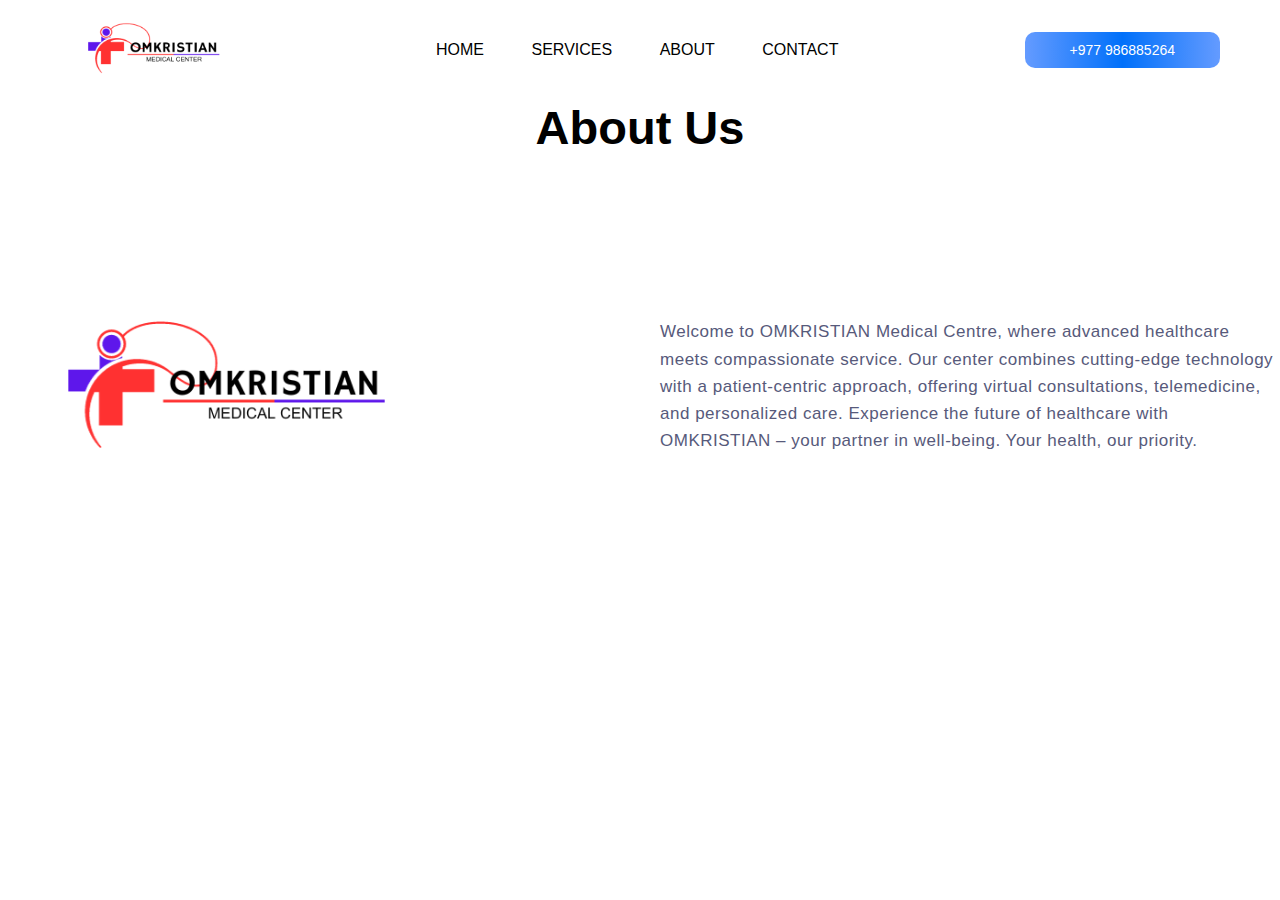
<file: about.html>
<!DOCTYPE html>
<html lang="en">
<head>
    <meta charset="UTF-8">
    <meta name="viewport" content="width=device-width, initial-scale=1.0">
    <title>OMKRISTIAN Medical Centre</title>
    <link rel="stylesheet" href="style.css">
    <link rel="shortcut icon" href="medical.ico" type="image/x-icon">
</head>
<style>
    
.about-title h2 {
    text-align: center;
    font-size: 47px;
  
 
 
    font-weight: 600;
    position: relative;

}



.about-content {
  display: flex;
  flex-wrap: wrap;
  align-items: center;
}

.image {
  flex: 1;
  margin-right: 20px;
  overflow: hidden;

}

.content {
  flex: 1;
  margin-left: 20px;

}

.image img {
  max-width: 74%;
  height: auto;
  border-radius: 50%;
}

.image:hover img {
  transform: scale(0.9);
}

.content p {
  font-size: 17px;
  line-height: 1.6;
}

.readmore {
  margin-top: 20px;
  display: inline-block;
  padding: 10px 20px;
  background-color: #f307df;
  font-size: 17px;
  color: white;
  text-decoration: none;
  font-weight: bold;
  border-radius: 30px;
  transition: 0.3s ease;
}

.readmore:hover {
  background-color: #ee58e1;
}

@media screen and (max-width: 1000px) {
  .about-content {
    flex-direction: column;
  }

  .content {
    margin: 0;
    margin-bottom: 20px;
  }
}

</style>
<body>
    <div class="mainheader">
        <div class="logo">
         <a href="Index.html"><img src="logo.png"></a>
        </div>
      
        <nav>
            <a href="Index.html">home</a>
            <a href="services.html">services</a>
            <a href="about.html">about</a>
            <a href="contact.html">contact</a>
           </nav>
        <div class="menubtn">
         <button> +977 986885264</button>
        </div>
       </div>


       <div class="container32" id="about">
        <div class="bg"></div>

        <div class="about-title">
            <h2 class="title">About Us</h2>
        </div>
        <div class="about-content">
            <div class="image">
                <img src="logo.png">
            </div>
            <div class="content">
                <p>Welcome to OMKRISTIAN Medical Centre, where advanced healthcare meets compassionate service. Our center combines cutting-edge technology with a patient-centric approach, offering virtual consultations, telemedicine, and personalized care. Experience the future of healthcare with OMKRISTIAN – your partner in well-being. Your health, our priority.</p>

            </div>
        </div>
    </div>
       
      
</body>
</html>
</file>
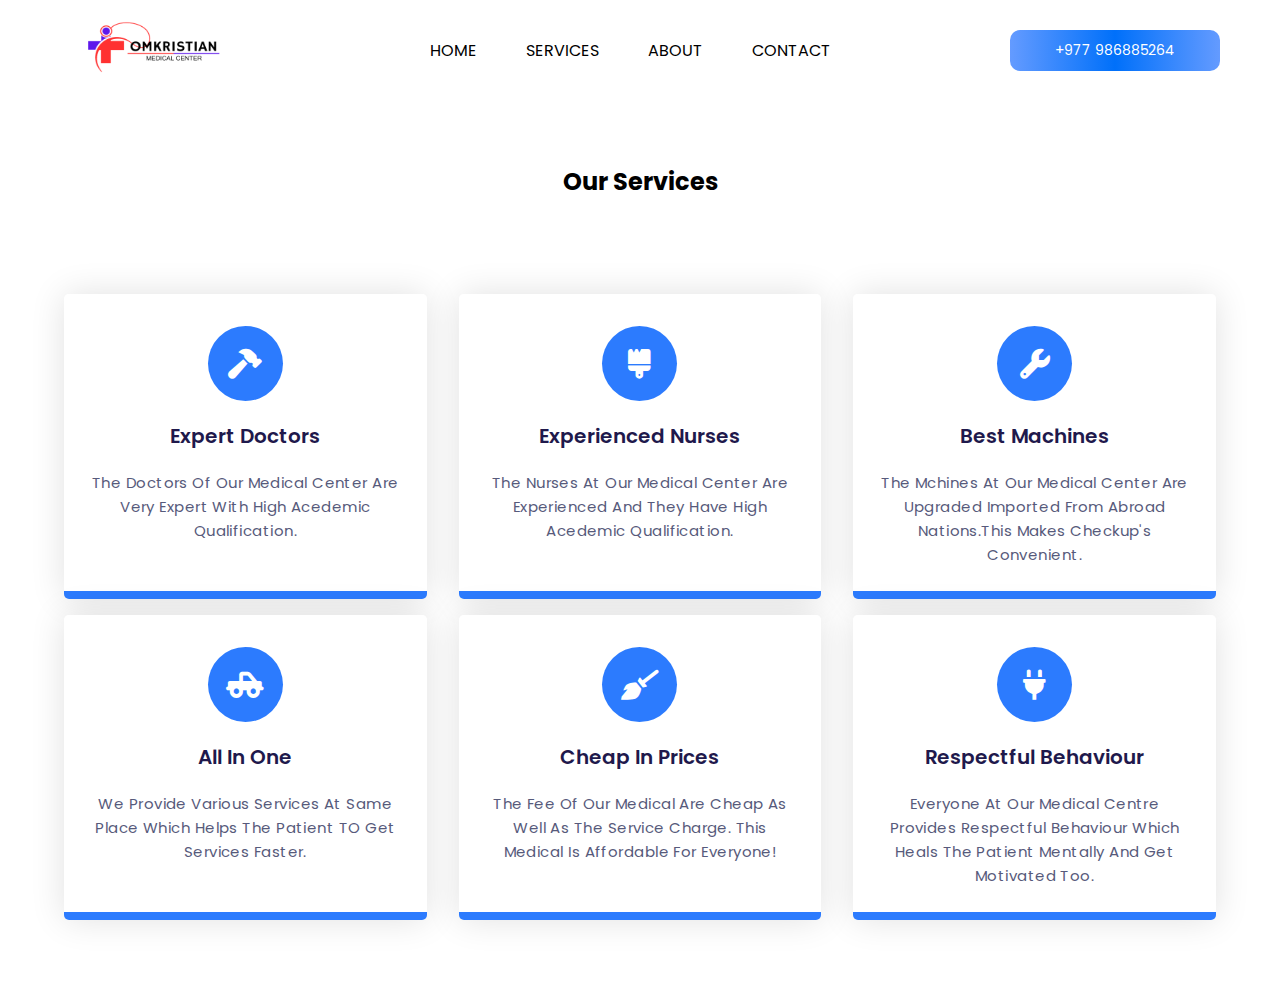
<file: services.html>
<!DOCTYPE html>
<html lang="en">
  <head>
    <meta name="viewport" content="width=device-width, initial-scale=1.0" />
    <title>OMKRISTIAN Medical Centre</title>
    <link rel="shortcut icon" href="medical.ico" type="image/x-icon">
    <!-- Font Awesome CDN-->
    <link
      rel="stylesheet"
      href="https://cdnjs.cloudflare.com/ajax/libs/font-awesome/6.0.0-beta3/css/all.min.css"
    />
    <!-- Google Font -->
    <link
      href="https://fonts.googleapis.com/css2?family=Poppins:wght@400;500;600&display=swap"
      rel="stylesheet"
    />
    <!-- Stylesheet -->
    <link rel="stylesheet" href="style.css" />
    <div class="mainheader">
        <div class="logo">
        <a href="Index.html"><img src="logo.png" ></a>
        </div>
      
        <nav>
          <a href="Index.html">home</a>
          <a href="services.html">services</a>
          <a href="about.html">about</a>
          <a href="contact.html">contact</a>
         </nav>
      
        <div class="menubtn">
         <button>+977 986885264</button>
        </div>
       </div>
      
  </head>
  <body>
    <section>
      <div class="row">
        <h2 class="section-heading">Our Services</h2>
      </div>
      <div class="row">
        <div class="column">
          <div class="card">
            <div class="icon-wrapper">
              <i class="fas fa-hammer"></i>
            </div>
            <h3>Expert Doctors</h3>
            <p>
             The Doctors Of Our Medical Center Are Very Expert
             With High Acedemic Qualification.
            </p>
          </div>
        </div>
        <div class="column">
          <div class="card">
            <div class="icon-wrapper">
              <i class="fas fa-brush"></i>
            </div>
            <h3>Experienced Nurses</h3>
            <p>
              The Nurses At Our Medical Center Are Experienced And 
              They Have High Acedemic Qualification.
            </p>
          </div>
        </div>
        <div class="column">
          <div class="card">
            <div class="icon-wrapper">
              <i class="fas fa-wrench"></i>
            </div>
            <h3>Best Machines</h3>
            <p>
              The Mchines At Our Medical Center Are Upgraded 
              Imported From Abroad Nations.This Makes Checkup's Convenient.
            </p>
          </div>
        </div>
        <div class="column">
          <div class="card">
            <div class="icon-wrapper">
              <i class="fas fa-truck-pickup"></i>
            </div>
            <h3>All In One</h3>
            <p>
              We Provide Various Services At Same Place Which 
              Helps The Patient TO Get Services Faster.
            </p>
          </div>
        </div>
        <div class="column">
          <div class="card">
            <div class="icon-wrapper">
              <i class="fas fa-broom"></i>
            </div>
            <h3>Cheap In Prices</h3>
            <p>
              The Fee Of Our Medical Are Cheap As Well As The Service Charge.
              This Medical Is Affordable For Everyone!
            </p>
          </div>
        </div>
        <div class="column">
          <div class="card">
            <div class="icon-wrapper">
              <i class="fas fa-plug"></i>
            </div>
            <h3>Respectful Behaviour</h3>
            <p>
              Everyone At Our Medical Centre Provides Respectful Behaviour
              Which Heals The Patient Mentally And Get Motivated Too.
            </p>
          </div>
        </div>
      </div>
    </section>
  </body>
</html>
</file>
<file: style.css>
*{
    margin: 0; padding: 0;
    box-sizing: border-box;
    font-family: 'Josefin Sans', sans-serif;
    }
    
    header{
     width: 100%;

     background-image: url('../images/bg.png');
     background-repeat: no-repeat;
     background-size: 100% 100%;
    
    }
    
    .mainheader{
     width: 100%;
     height: 100px;
     display: flex;
     justify-content: space-between;
     align-items: center;
    }
    
    .mainheader .logo img{
     width: 250px; height: 180px;
     padding-left: 60px;
    }
    
    .mainheader nav{
     width: 450px;
     display: flex;
     justify-content: space-around;
     align-items: center;
    }
    
    .mainheader nav a{
     text-decoration: none;
     color: black;
     text-transform: uppercase;
    }
    
    .menubtn{
     margin-right: 60px;
    }
    .mainheader button{
     padding: 10px 45px;
     text-align: center;
     font-size: 14px;
     color: #fff;
     border: none;
     background-image: linear-gradient(to right,#649bff,#0070fa,#649bff);
     border-radius: 10px;
    }
    
    
    main{
     width: 100%;
     display: flex;
     justify-content: space-between;
     align-items: center;
    }
    
    main img {
      width: 90%;
      height: 80%;
      margin-right: 80%;
    }
    main .right-sec{
     padding-right: 70px;
    }
    
    main .left-sec{
     padding-left: 100px;
    }
    
    .left-sec h2{
     font-size: 20px;
     text-transform: capitalize;
     font-weight: lighter;
     color: #242424;
     margin-top: 100px;
    }
    
    .left-sec h1{
     font-size: 55px;
     text-transform: capitalize;
     font-weight: 700;
     margin: 15px 0;
    }
    
    .left-sec p{
     margin-bottom: 20px;
    }
    
    .left-sec button{
     padding: 15px 45px;
     text-align: center;
     font-size: 14px;
     color: #fff;
     border: none;
     background-image: linear-gradient(to right,#649bff,#0070fa,#649bff);
     border-radius: 10px;
    }

    
  /* services */
  
  * {
        padding: 0;
        margin: 0;
        box-sizing: border-box;
        font-family: "Poppins", sans-serif;
        
      }
      section {
        height: 100vh;
        width: 100%;
        display: grid;
        place-items: center;
      }
      .row {
        display: flex;
        flex-wrap: wrap;
      }
      .column {
        width: 100%;
        padding: 0 1em 1em 1em;
        text-align: center;
      }
      .card {
        width: 100%;
        height: 100%;
        padding: 2em 1.5em;
        background: linear-gradient(#ffffff 50%, #2c7bfe 50%);
        background-size: 100% 200%;
        background-position: 0 2.5%;
        border-radius: 5px;
        box-shadow: 0 0 35px rgba(0, 0, 0, 0.12);
        cursor: pointer;
        transition: 0.5s;
      }
      h3 {
        font-size: 20px;
        font-weight: 600;
        color: #1f194c;
        margin: 1em 0;
      }
      p {
        color: #575a7b;
        font-size: 15px;
        line-height: 1.6;
        letter-spacing: 0.03em;
      }
      .icon-wrapper {
        background-color: #2c7bfe;
        position: relative;
        margin: auto;
        font-size: 30px;
        height: 2.5em;
        width: 2.5em;
        color: #ffffff;
        border-radius: 50%;
        display: grid;
        place-items: center;
        transition: 0.5s;
      }
      .card:hover {
        background-position: 0 100%;
      }
      .card:hover .icon-wrapper {
        background-color: #ffffff;
        color: #2c7bfe;
      }
      .card:hover h3 {
        color: #ffffff;
      }
      .card:hover p {
        color: #f0f0f0;
      }
      @media screen and (min-width: 768px) {
        section {
          padding: 0 2em;
        }
        .column {
          flex: 0 50%;
          max-width: 50%;
        }
      }
      @media screen and (min-width: 992px) {
        section {
          padding: 1em 3em;
        }
        .column {
          flex: 0 0 33.33%;
          max-width: 33.33%;
        }
    }
    /* about */

    .about__data {
      text-align: center;
    }
    
    .about__container {
      row-gap: 2.5rem;
    }
    
    .about__description {
      margin-bottom: var(--mb-2);
    }
    
    .about__img {
      display: flex;
      column-gap: 1rem;
      align-items: center;
      justify-content: center;
    }
    
    .about__img-overlay {
      overflow: var(--img-hidden);
    }
    
    .about__img-one {
      width: 130px;
    }
    
    .about__img-two {
      width: 180px;
    }
    
    .about__img-one, 
    .about__img-two {
      transition: var(--img-transition);
    }
    
    .about__img-one:hover, 
    .about__img-two:hover {
      transform: var(--img-scale);
    }


    .container {
      width: 80%;
      margin: auto;
      overflow: hidden;
    }
    .about-section {
      padding: 50px;
      text-align: center;
    }
    .about-section h2 {
      font-size: 4.5em;
      margin-bottom: 30px;
      color: #333;
      position: relative;
      font-weight: 600;
      right: 9%;
    }
    .about-section p {
      font-size: 1.2em;
      line-height: 1.8;
      margin-bottom: 20px;
    }


    .container {
      width: 80%;
      margin: auto;
      overflow: hidden;
    }
    .contact-section {
      padding: 50px;
      text-align: center;
    }
    .contact-section h2 {
      font-size: 2.5em;
      margin-bottom: 30px;
      color: #333;
    }
    .contact-info {
      text-align: left;
      margin-bottom: 30px;
    }
    .contact-info p {
      font-size: 1.2em;
      margin: 10px 0;
      color: #555;
    }
    .map-container {
      width: 100%;
      height: 400px;
      margin-bottom: 30px;
    }
    .social-icons {
      margin-top: 20px;
    }
    .social-icons a {
      display: inline-block;
      margin: 0 10px;
      font-size: 1.5em;
      color: #333;
      transition: color 0.3s ease-in-out;
    }
    .social-icons a:hover {
      color: #4267B2; /* Change color on hover (e.g., for Facebook) */
    }
</file>
